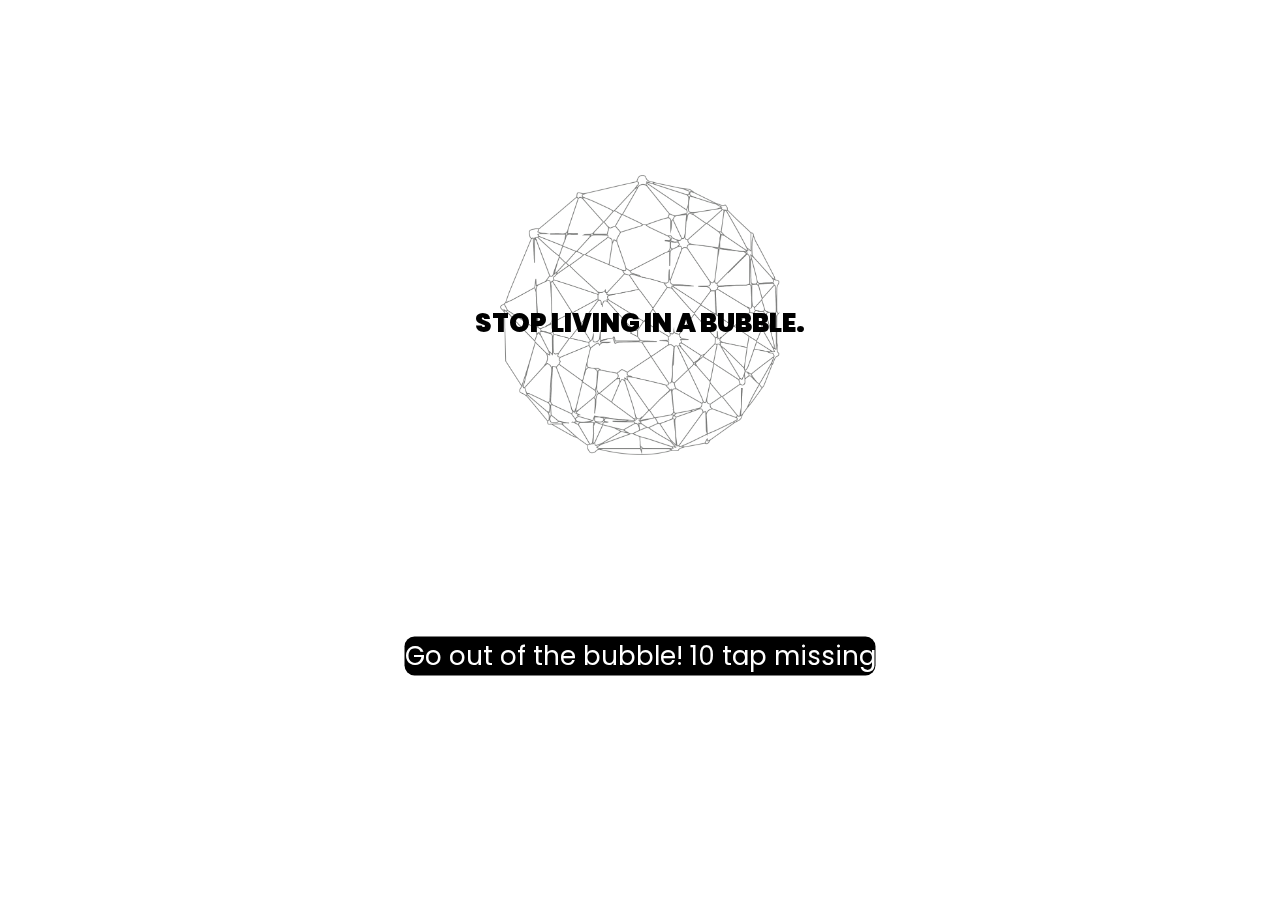
<file: index.html>
<!DOCTYPE html>
<html>
<head>

    <meta charset="utf-8">
    <meta name="viewport" content="width=device-width, initial-scale=1, shrink-to-fit=no">
    <meta name="description" content="">
    <meta name="author" content="">

    <title>Alidays Dendelion</title>

<link href="css/styling.css" rel="stylesheet">
<link href='https://fonts.googleapis.com/css?family=Poppins' rel='stylesheet'>
<link rel="preconnect" href="https://fonts.gstatic.com">
<link href="https://fonts.googleapis.com/css2?family=Poppins:wght@600&display=swap" rel="stylesheet">

</head>
<body>

<img src="assets/sphere1.png" width="280" height="280" id="sphere1">
<img src="assets/sphere2.png" width="350" height="350" id="sphere2">
<img src="assets/dendelion.png" width="350" height="350" id="dendelionfinal">

<div class="contenitoretesto">
<p id="primascritta"> <b> STOP LIVING IN A BUBBLE. </b></p>
</div>

<p id="ultimascritta"> <b> We <br> can <br>do it. Together. </b></p>
<p id="conteggio"></p>


  <script src="scripts/jquery.min.js"></script>
  <script src="scripts/myscript.js"></script>

</body>
</html>
</file>
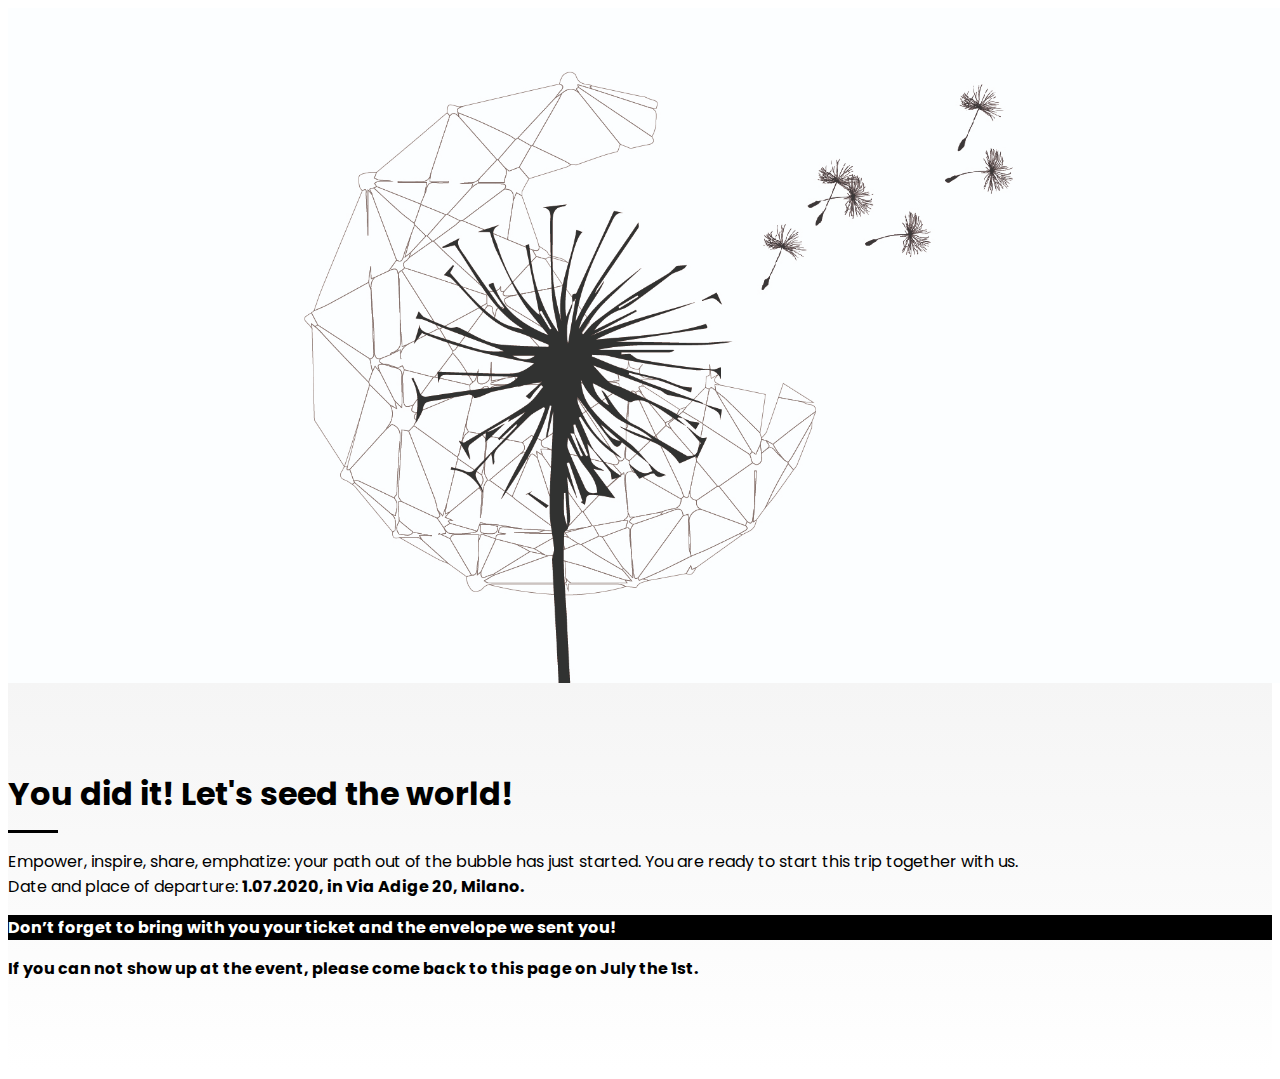
<file: file2.html>
<!DOCTYPE html>
<html lang="en">

<head>
  <meta charset="utf-8">
  <meta content="width=device-width, initial-scale=1.0" name="viewport">

  <title>Alidays Dendelion</title>
  <meta content="" name="descriptison">
  <meta content="" name="keywords">

  <!-- Favicons -->
  <link href="website2/img/favicon.png" rel="icon">
  <link href="website2/img/apple-touch-icon.png" rel="apple-touch-icon">

  <!-- Google Fonts -->
  <link href="https://fonts.googleapis.com/css?family=Open+Sans:300,300i,400,400i,600,600i,700,700i|Poppins:300,300i,400,400i,500,500i,600,600i,700,700i|Playfair+Display:400,400i,500,500i,600,600i,700,700i&subset=cyrillic" rel="stylesheet">



  <!-- Template Main CSS File -->
  <link href="website2/css/style.css" rel="stylesheet">

  <!-- =======================================================
  * Template Name: Lonely - v2.2.0
  * Template URL: https://bootstrapmade.com/free-html-bootstrap-template-lonely/
  * Author: BootstrapMade.com
  * License: https://bootstrapmade.com/license/
  ======================================================== -->
</head>

<body>

  <!-- ======= Hero Section ======= -->
  <section id="hero" class="d-flex flex-column align-items-center justify-content-center">
    <!--   <h1>Spread the seeds!</h1>
    <h2>I don't really know what to write booo asibiasbdfjsdancosdcmpmo</h2>
    <a href="#contact" class="btn-get-started scrollto"><i class="icofont-simple-down"></i></a> -->
  </section><!-- End Hero -->





    <!-- ======= Contact Section ======= -->
    <section id="contact" class="contact section-bg">
      <div class="container">

        <div class="section-title">
          <h2>You did it! Let's seed the world!</h2>
          <p> Empower, inspire, share, emphatize: your path out of the bubble has just started.
            You are ready to start this trip together with us. <br>
            Date and place of departure: <b> 1.07.2020, in Via Adige 20, Milano.  </p>
              <p id="dontforget">    Don’t forget to bring with you your ticket and the envelope we sent you! </p>
          <p>  If you can not show up at the event, please come back to this page on July the 1st. </b></p>

        </div>








  <!-- Template Main JS File -->
  <script src="website2/js/main.js"></script>

</body>

</html>
</file>
<file: css/styling.css>
body {
  -webkit-background-size: cover;
  -moz-background-size: cover;
  background-size: cover;
  -o-background-size: cover;
  background: white;
  color: black;
  overflow-x: hidden;
  overflow-y: hidden;
}

.contenitoretesto{
  width:10px;
}

#primascritta {
  position: absolute;
  left: 50%;
  top: 33%;
  transform: translate(-50%, -50%);
  z-index:10;
  display:show;
  position: fixed;
  font-family: 'Poppins';
  font-size: 26px;
  text-align: center;
   font-weight: 600;

}

#ultimascritta {
  position: absolute;
  left: 50%;
  top: 33%;
  transform: translate(-50%, -50%);
  z-index:10;
  display: none;
  position: fixed;
  font-family: 'Poppins';
  font-size: 66px;
  text-align: center;
   font-weight: 600;

}

.appareultimascritta {
  display:show;
}




#sphere1 {
  position: absolute;
  left: 50%;
  top: 35%;
  transform: translate(-50%, -50%);
  z-index:7;
  display:show;
  position: fixed;
}

#sphere2 {
  position: absolute;
  left: 50%;
  top: 35%;
  transform: translate(-50%, -50%);
  z-index:8;
  display: none;
  position: fixed;
}

#dendelionfinal {
  position: absolute;
  left: 50%;
  top: 35%;
  transform: translate(-50%, -50%);
  z-index:8;
  display: none;
  position: fixed;
}



.riduceopacità1 {
  opacity: 0.85;
}

.riduceopacità2 {
  opacity: 0.7;
}

.riduceopacità3 {
  opacity: 0.5;
}

.riduceopacità4 {
  opacity: 0.3;
}



#conteggio{
  position: absolute;
  left: 50%;
  top: 70%;
  transform: translate(-50%, -50%);
  z-index:7;
  display:show;
  position: fixed;
  font-family: 'Poppins';
  font-size: 26px;
  background-color: black;
  color:white;
  border-radius: 10px;
  text-align: center;
   padding-left: 20px black;
   width:auto;
}
</file>
<file: website2/css/style.css>
/**
* Template Name: Lonely - v2.2.0
* Template URL: https://bootstrapmade.com/free-html-bootstrap-template-lonely/
* Author: BootstrapMade.com
* License: https://bootstrapmade.com/license/
*/

/*--------------------------------------------------------------
# General
--------------------------------------------------------------*/
body {
  font-family: "Poppins", sans-serif;
  color: #black;
}

a {
  color: #d43076;
}

a:hover {
  color: #dd5a92;
  text-decoration: none;
}

h1, h2, h3, h4, h5, h6 {
  font-family: "Poppins";
}

/*--------------------------------------------------------------
# Back to top button
--------------------------------------------------------------*/
#dontforget {
  background-color: black;
  color:white;
}
.back-to-top {
  position: fixed;
  display: none;
  width: 40px;
  height: 40px;
  border-radius: 50px;
  right: 15px;
  bottom: 15px;
  background: #d43076;
  color: #fff;
  transition: display 0.5s ease-in-out;
  z-index: 99999;
}

.back-to-top i {
  font-size: 24px;
  position: absolute;
  top: 7px;
  left: 8px;
}

.back-to-top:hover {
  color: #fff;
  background: #db528c;
  transition: background 0.2s ease-in-out;
}

/*--------------------------------------------------------------
# Header
--------------------------------------------------------------*/
#header {
  transition: all 0.5s;
  z-index: 997;
  transition: all 0.5s;
  padding: 10px 0;
  background: #fff;
  box-shadow: 0px 0px 20px 0px rgba(0, 0, 0, 0.12);
}

#header .logo h1 {
  font-size: 26px;
  margin: 0;
  padding: 6px 0;
  line-height: 1;
  font-weight: 500;
  letter-spacing: 3px;
  text-transform: uppercase;
}

#header .logo h1 a, #header .logo h1 a:hover {
  color: #2c4964;
  text-decoration: none;
}

#header .logo img {
  padding: 0;
  margin: 0;
  max-height: 40px;
}

/*--------------------------------------------------------------
# Navigation Menu
--------------------------------------------------------------*/
/* Desktop Navigation */
.nav-menu, .nav-menu * {
  margin: 0;
  padding: 0;
  list-style: none;
}

.nav-menu > ul > li {
  position: relative;
  white-space: nowrap;
  float: left;
}

.nav-menu a {
  display: block;
  position: relative;
  color: #2c4964;
  padding: 15px;
  transition: 0.3s;
  font-size: 14px;
  font-weight: normal;
  font-family: "Open Sans", sans-serif;
}

.nav-menu a:hover, .nav-menu .active > a, .nav-menu li:hover > a {
  color: #d43076;
  text-decoration: none;
}

.nav-menu .drop-down ul {
  display: block;
  position: absolute;
  left: 0;
  top: 100%;
  z-index: 99;
  opacity: 0;
  visibility: hidden;
  padding: 10px 0;
  background: #fff;
  box-shadow: 0px 0px 30px rgba(127, 137, 161, 0.25);
  transition: ease all 0.3s;
}

.nav-menu .drop-down:hover > ul {
  opacity: 1;
  visibility: visible;
}

.nav-menu .drop-down li {
  min-width: 180px;
  position: relative;
}

.nav-menu .drop-down ul a {
  padding: 10px 20px;
  font-size: 14px;
  font-weight: 500;
  text-transform: none;
  color: #2c4964;
}

.nav-menu .drop-down ul a:hover, .nav-menu .drop-down ul .active > a, .nav-menu .drop-down ul li:hover > a {
  color: #d43076;
}

.nav-menu .drop-down > a:after {
  content: "\ea99";
  font-family: IcoFont;
  padding-left: 5px;
}

.nav-menu .drop-down .drop-down ul {
  top: 0;
  left: calc(100% - 30px);
}

.nav-menu .drop-down .drop-down:hover > ul {
  opacity: 1;
  top: 0;
  left: 100%;
}

.nav-menu .drop-down .drop-down > a {
  padding-right: 35px;
}

.nav-menu .drop-down .drop-down > a:after {
  content: "\eaa0";
  font-family: IcoFont;
  position: absolute;
  right: 15px;
}

@media (max-width: 1366px) {
  .nav-menu .drop-down .drop-down ul {
    left: -90%;
  }
  .nav-menu .drop-down .drop-down:hover > ul {
    left: -100%;
  }
  .nav-menu .drop-down .drop-down > a:after {
    content: "\ea9d";
  }
}

/* Mobile Navigation */
.mobile-nav-toggle {
  position: fixed;
  right: 15px;
  top: 15px;
  z-index: 9998;
  border: 0;
  background: none;
  font-size: 24px;
  transition: all 0.4s;
  outline: none !important;
  line-height: 1;
  cursor: pointer;
  text-align: right;
}

.mobile-nav-toggle i {
  color: #d43076;
}

.mobile-nav {
  position: fixed;
  top: 55px;
  right: 15px;
  bottom: 15px;
  left: 15px;
  z-index: 9999;
  overflow-y: auto;
  background: #fff;
  transition: ease-in-out 0.2s;
  opacity: 0;
  visibility: hidden;
  border-radius: 10px;
  padding: 10px 0;
}

.mobile-nav * {
  margin: 0;
  padding: 0;
  list-style: none;
}

.mobile-nav a {
  display: block;
  position: relative;
  color: #2c4964;
  padding: 10px 20px;
  font-weight: 500;
  outline: none;
}

.mobile-nav a:hover, .mobile-nav .active > a, .mobile-nav li:hover > a {
  color: #d43076;
  text-decoration: none;
}

.mobile-nav .drop-down > a:after {
  content: "\ea99";
  font-family: IcoFont;
  padding-left: 10px;
  position: absolute;
  right: 15px;
}

.mobile-nav .active.drop-down > a:after {
  content: "\eaa1";
}

.mobile-nav .drop-down > a {
  padding-right: 35px;
}

.mobile-nav .drop-down ul {
  display: none;
  overflow: hidden;
}

.mobile-nav .drop-down li {
  padding-left: 20px;
}

.mobile-nav-overly {
  width: 100%;
  height: 100%;
  z-index: 9997;
  top: 0;
  left: 0;
  position: fixed;
  background: rgba(28, 47, 65, 0.6);
  overflow: hidden;
  display: none;
  transition: ease-in-out 0.2s;
}

.mobile-nav-active {
  overflow: hidden;
}

.mobile-nav-active .mobile-nav {
  opacity: 1;
  visibility: visible;
}

.mobile-nav-active .mobile-nav-toggle i {
  color: #fff;
}

/*--------------------------------------------------------------
# Hero Section
--------------------------------------------------------------*/
#hero {
  width: 100%;
  height: 75vh;
  background: url("../img/hero-bg.jpg") top center;
  background-size: cover;

  padding: 0 15px;
}

#hero h1 {
  margin: 0 0 30px 0;
  font-size: 48px;
  font-weight: 700;
  line-height: 56px;
  color: black;
}

#hero h2 {
  color: black;
  margin-bottom: 10px;
  font-size: 24px;
  font-weight: 300;
  font-family: "Poppins",
}

#hero .btn-get-started {
  font-size: 64px;
  transition: 0.5s;
  color: black;
  height: 60px;
}

#hero .btn-get-started:hover {
  padding-top: 10px;
  color: black;
}

@media (min-width: 1024px) {
  #hero {
    background-attachment: fixed;
  }
}

@media (max-width: 768px) {
  #hero h1 {
    font-size: 38px;
    line-height: 36px;
  }
  #hero h2 {
    font-size: 18px;
    line-height: 24px;
    margin-bottom: 30px;
  }
}

/*--------------------------------------------------------------
# Sections General
--------------------------------------------------------------*/
section {
  padding: 60px 0;
}

.section-bg {
  background: linear-gradient(180deg, #f5f5f5 0%, #fff 100%);
}

.section-title {
  padding-bottom: 30px;
}

.section-title h2 {
  font-size: 32px;
  font-weight: bold;
  margin-bottom: 15px;
  padding-bottom: 15px;
  position: relative;
  color: black;
}

.section-title h2::after {
  content: '';
  position: absolute;
  display: block;
  width: 50px;
  height: 3px;
  background: black;
  bottom: 0;
  left: 0;
}

.section-title p {
  margin-bottom: 0;
}

/*--------------------------------------------------------------
# Breadcrumbs
--------------------------------------------------------------*/
.breadcrumbs {
  padding: 15px 0;
  background-color: #fcf2f7;
  min-height: 40px;
}

.breadcrumbs h2 {
  font-size: 24px;
  font-weight: 300;
}

.breadcrumbs ol {
  display: flex;
  flex-wrap: wrap;
  list-style: none;
  padding: 0;
  margin: 0;
  font-size: 14px;
}

.breadcrumbs ol li + li {
  padding-left: 10px;
}

.breadcrumbs ol li + li::before {
  display: inline-block;
  padding-right: 10px;
  color: #6c757d;
  content: "/";
}

@media (max-width: 768px) {
  .breadcrumbs .d-flex {
    display: block !important;
  }
  .breadcrumbs ol {
    display: block;
  }
  .breadcrumbs ol li {
    display: inline-block;
  }
}

/*--------------------------------------------------------------
# About
--------------------------------------------------------------*/
.about .content {
  padding: 30px 0;
}

.about .content h3 {
  font-weight: 500;
  font-size: 34px;
  color: #2c4964;
}

.about .content p {
  margin-bottom: 0;
}

.about .content .count-box {
  padding: 20px 0;
  width: 100%;
}

.about .content .count-box i {
  display: block;
  font-size: 36px;
  color: #eeafca;
  float: left;
}

.about .content .count-box span {
  font-size: 36px;
  line-height: 20px;
  display: block;
  font-weight: 700;
  color: #2c4964;
  margin-left: 50px;
  font-family: "Playfair Display", serif;
}

.about .content .count-box p {
  padding: 15px 0 0 0;
  margin: 0 0 0 50px;
  font-family: "Playfair Display", serif;
  font-size: 14px;
  color: #437099;
}

.about .content .count-box a {
  font-weight: 600;
  display: block;
  margin-top: 20px;
  color: #437099;
  font-size: 15px;
  font-family: "Poppins", sans-serif;
  transition: ease-in-out 0.3s;
}

.about .content .count-box a:hover {
  color: #6b96be;
}

.about .image {
  background: url("../img/me.jpg") center center no-repeat;
  background-size: cover;
  min-height: 400px;
}

@media (max-width: 991px) {
  .about .image {
    text-align: center;
  }
  .about .image img {
    max-width: 80%;
  }
}

@media (max-width: 667px) {
  .about .image img {
    max-width: 100%;
  }
}

/*--------------------------------------------------------------
# Skills
--------------------------------------------------------------*/
.skills .progress {
  height: 50px;
  display: block;
  background: none;
}

.skills .progress .skill {
  padding: 10px 0;
  margin: 0 0 6px 0;
  text-transform: uppercase;
  display: block;
  font-weight: 600;
  font-family: "Poppins", sans-serif;
  color: #2c4964;
}

.skills .progress .skill .val {
  float: right;
  font-style: normal;
}

.skills .progress-bar-wrap {
  background: #fbeaf1;
}

.skills .progress-bar {
  width: 1px;
  height: 10px;
  transition: .9s;
  background-color: #dd5a92;
}

/*--------------------------------------------------------------
# Resume
--------------------------------------------------------------*/
.resume .resume-title {
  font-size: 26px;
  font-weight: 500;
  margin-top: 20px;
  margin-bottom: 20px;
  color: #4b7dab;
  font-family: "Poppins", sans-serif;
}

.resume .resume-item {
  padding: 0 0 20px 20px;
  margin-top: -2px;
  border-left: 2px solid #d43076;
  position: relative;
}

.resume .resume-item h4 {
  line-height: 18px;
  font-size: 18px;
  font-weight: 600;
  color: #2c4964;
  margin-bottom: 10px;
}

.resume .resume-item h5 {
  font-size: 16px;
  background: #e4ebf3;
  padding: 5px 15px;
  display: inline-block;
  font-weight: 400;
  margin-bottom: 10px;
  font-family: "Poppins", sans-serif;
}

.resume .resume-item ul {
  padding-left: 20px;
}

.resume .resume-item ul li {
  padding-bottom: 10px;
}

.resume .resume-item:last-child {
  padding-bottom: 0;
}

.resume .resume-item::before {
  content: "";
  position: absolute;
  width: 16px;
  height: 16px;
  border-radius: 50px;
  left: -9px;
  top: 0;
  background: #fff;
  border: 2px solid #d43076;
}

/*--------------------------------------------------------------
# Services
--------------------------------------------------------------*/
.services .icon-box {
  padding: 20px 15px;
  position: relative;
  overflow: hidden;
  background: #fff;
  box-shadow: 0 0 29px 0 rgba(68, 88, 144, 0.2);
  transition: all 0.3s ease-in-out;
  border-radius: 8px;
  text-align: center;
  z-index: 1;
}

.services .icon-box::before {
  content: '';
  position: absolute;
  top: 0;
  left: 0;
  right: 0;
  height: 0;
  transition: ease-in-out 0.3s;
  z-index: -1;
}

.services .icon-box:hover::before {
  background: #d43076;
  height: 100%;
  border-radius: 0px;
}

.services .icon {
  margin: 0 auto 30px auto;
  padding-top: 10px;
  display: inline-block;
  text-align: center;
  border-radius: 50%;
  width: 60px;
  height: 60px;
  background: #d43076;
  transition: all 0.3s ease-in-out;
}

.services .icon i {
  font-size: 36px;
  line-height: 1;
  color: #fff;
}

.services .title {
  font-weight: 700;
  margin-bottom: 15px;
  font-size: 18px;
}

.services .title a {
  color: #111;
}

.services .description {
  font-size: 15px;
  line-height: 24px;
  margin-bottom: 0;
}

.services .icon-box:hover .title a, .services .icon-box:hover .description {
  color: #fff;
}

.services .icon-box:hover .icon {
  background: #fff;
}

.services .icon-box:hover .icon i {
  color: #d43076;
}

@media (max-width: 768px) {
  .services .icon-box::before {
    bottom: 60%;
  }
}

/*--------------------------------------------------------------
# Portfolio
--------------------------------------------------------------*/
.portfolio .portfolio-item {
  margin-bottom: 30px;
}

.portfolio #portfolio-flters {
  padding: 0;
  margin: 0 auto 35px auto;
  list-style: none;
  text-align: center;
  background: #fff;
  border-radius: 50px;
  padding: 2px 15px;
  box-shadow: 0px 2px 15px rgba(0, 0, 0, 0.08);
}

.portfolio #portfolio-flters li {
  cursor: pointer;
  display: inline-block;
  padding: 10px 15px 8px 15px;
  font-size: 14px;
  font-weight: 600;
  line-height: 1;
  text-transform: uppercase;
  color: #5a656e;
  margin-bottom: 5px;
  transition: all 0.3s ease-in-out;
}

.portfolio #portfolio-flters li:hover, .portfolio #portfolio-flters li.filter-active {
  color: #d43076;
}

.portfolio #portfolio-flters li:last-child {
  margin-right: 0;
}

.portfolio .portfolio-wrap {
  transition: 0.3s;
  position: relative;
  overflow: hidden;
  z-index: 1;
}

.portfolio .portfolio-wrap::before {
  content: "";
  background: rgba(44, 73, 100, 0.6);
  position: absolute;
  left: 30px;
  right: 30px;
  top: 30px;
  bottom: 30px;
  transition: all ease-in-out 0.3s;
  z-index: 2;
  opacity: 0;
}

.portfolio .portfolio-wrap .portfolio-info {
  opacity: 0;
  position: absolute;
  top: 10%;
  left: 0;
  right: 0;
  text-align: center;
  z-index: 3;
  transition: all ease-in-out 0.3s;
}

.portfolio .portfolio-wrap .portfolio-info h4 {
  font-size: 20px;
  color: #fff;
  font-weight: 600;
}

.portfolio .portfolio-wrap .portfolio-info p {
  color: #ffffff;
  font-size: 14px;
  text-transform: uppercase;
}

.portfolio .portfolio-wrap .portfolio-links {
  opacity: 0;
  left: 0;
  right: 0;
  bottom: 10%;
  text-align: center;
  z-index: 3;
  position: absolute;
  transition: all ease-in-out 0.3s;
}

.portfolio .portfolio-wrap .portfolio-links a {
  color: #fff;
  margin: 0 2px;
  font-size: 28px;
  display: inline-block;
  transition: 0.3s;
}

.portfolio .portfolio-wrap .portfolio-links a:hover {
  color: #e684ae;
}

.portfolio .portfolio-wrap:hover::before {
  top: 0;
  left: 0;
  right: 0;
  bottom: 0;
  opacity: 1;
}

.portfolio .portfolio-wrap:hover .portfolio-info {
  opacity: 1;
  top: calc(50% - 48px);
}

.portfolio .portfolio-wrap:hover .portfolio-links {
  opacity: 1;
  bottom: calc(50% - 50px);
}

/*--------------------------------------------------------------
# Portfolio Details
--------------------------------------------------------------*/
.portfolio-details {
  padding-top: 30px;
}

.portfolio-details .portfolio-details-container {
  position: relative;
}

.portfolio-details .portfolio-details-carousel {
  position: relative;
  z-index: 1;
}

.portfolio-details .portfolio-details-carousel .owl-nav, .portfolio-details .portfolio-details-carousel .owl-dots {
  margin-top: 5px;
  text-align: left;
}

.portfolio-details .portfolio-details-carousel .owl-dot {
  display: inline-block;
  margin: 0 10px 0 0;
  width: 12px;
  height: 12px;
  border-radius: 50%;
  background-color: #ddd !important;
}

.portfolio-details .portfolio-details-carousel .owl-dot.active {
  background-color: #d43076 !important;
}

.portfolio-details .portfolio-info {
  padding: 30px;
  position: absolute;
  right: 0;
  bottom: -70px;
  background: #fff;
  box-shadow: 0px 2px 15px rgba(0, 0, 0, 0.1);
  z-index: 2;
}

.portfolio-details .portfolio-info h3 {
  font-size: 22px;
  font-weight: 700;
  margin-bottom: 20px;
  padding-bottom: 20px;
  border-bottom: 1px solid #eee;
}

.portfolio-details .portfolio-info ul {
  list-style: none;
  padding: 0;
  font-size: 15px;
}

.portfolio-details .portfolio-info ul li + li {
  margin-top: 10px;
}

.portfolio-details .portfolio-description {
  padding-top: 50px;
}

.portfolio-details .portfolio-description h2 {
  width: 50%;
  font-size: 26px;
  font-weight: 700;
  margin-bottom: 20px;
}

.portfolio-details .portfolio-description p {
  padding: 0 0 0 0;
}

@media (max-width: 768px) {
  .portfolio-details .portfolio-description h2 {
    width: 100%;
  }
  .portfolio-details .portfolio-info {
    position: static;
    margin-top: 30px;
  }
}

/*--------------------------------------------------------------
# Testimonials
--------------------------------------------------------------*/
.testimonials .testimonial-item {
  box-sizing: content-box;
  min-height: 320px;
}

.testimonials .testimonial-item .testimonial-img {
  width: 90px;
  border-radius: 50%;
  margin: -40px 0 0 40px;
  position: relative;
  z-index: 2;
  border: 6px solid #fff;
  box-shadow: 0px 5px 15px rgba(0, 0, 0, 0.1);
}

.testimonials .testimonial-item h3 {
  font-size: 18px;
  font-weight: bold;
  margin: 10px 0 5px 45px;
  color: #2c4964;
}

.testimonials .testimonial-item h4 {
  font-size: 14px;
  color: #6b96be;
  margin: 0 0 0 45px;
}

.testimonials .testimonial-item .quote-icon-left, .testimonials .testimonial-item .quote-icon-right {
  color: #f7d9e6;
  font-size: 26px;
}

.testimonials .testimonial-item .quote-icon-left {
  display: inline-block;
  left: -5px;
  position: relative;
}

.testimonials .testimonial-item .quote-icon-right {
  display: inline-block;
  right: -5px;
  position: relative;
  top: 10px;
}

.testimonials .testimonial-item p {
  font-style: italic;
  margin: 0 15px 0 15px;
  padding: 20px 20px 60px 20px;
  background: #fff;
  position: relative;
  border-radius: 6px;
  position: relative;
  z-index: 1;
  box-shadow: 0px 2px 15px rgba(0, 0, 0, 0.1);
}

.testimonials .owl-nav, .testimonials .owl-dots {
  margin-top: 5px;
  text-align: center;
}

.testimonials .owl-dot {
  display: inline-block;
  margin: 0 5px;
  width: 12px;
  height: 12px;
  border-radius: 50%;
  background-color: #ddd !important;
}

.testimonials .owl-dot.active {
  background-color: #d43076 !important;
}

@media (max-width: 767px) {
  .testimonials {
    margin: 30px 10px;
  }
}

/*--------------------------------------------------------------
# Contact
--------------------------------------------------------------*/
.contact .contact-about h3 {
  font-size: 36px;
  margin: 0 0 10px 0;
  padding: 0;
  line-height: 1;
  font-weight: 300;
  letter-spacing: 3px;
  text-transform: uppercase;
  color: #d43076;
}

.contact .contact-about p {
  font-size: 14px;
  line-height: 24px;
  font-family: "Playfair Display", serif;
  color: #3c6387;
}

.contact .social-links {
  padding-bottom: 20px;
}

.contact .social-links a {
  font-size: 18px;
  display: inline-block;
  background: #fff;
  color: #d43076;
  line-height: 1;
  padding: 8px 0;
  margin-right: 4px;
  border-radius: 50%;
  text-align: center;
  width: 36px;
  height: 36px;
  transition: 0.3s;
  border: 1px solid #d43076;
}

.contact .social-links a:hover {
  background: #d43076;
  color: #fff;
}

.contact .info {
  color: #5a656e;
}

.contact .info i {
  font-size: 32px;
  color: #d43076;
  float: left;
  line-height: 1;
}

.contact .info p {
  padding: 0 0 10px 42px;
  line-height: 28px;
  font-size: 14px;
}

.contact .php-email-form .validate {
  display: none;
  color: red;
  margin: 0 0 15px 0;
  font-weight: 400;
  font-size: 13px;
}

.contact .php-email-form .error-message {
  display: none;
  color: #fff;
  background: #ed3c0d;
  text-align: left;
  padding: 15px;
  font-weight: 600;
}

.contact .php-email-form .error-message br + br {
  margin-top: 25px;
}

.contact .php-email-form .sent-message {
  display: none;
  color: #fff;
  background: #18d26e;
  text-align: center;
  padding: 15px;
  font-weight: 600;
}

.contact .php-email-form .loading {
  display: none;
  background: #fff;
  text-align: center;
  padding: 15px;
}

.contact .php-email-form .loading:before {
  content: "";
  display: inline-block;
  border-radius: 50%;
  width: 24px;
  height: 24px;
  margin: 0 10px -6px 0;
  border: 3px solid #18d26e;
  border-top-color: #eee;
  -webkit-animation: animate-loading 1s linear infinite;
  animation: animate-loading 1s linear infinite;
}

.contact .php-email-form input, .contact .php-email-form textarea {
  border-radius: 0;
  box-shadow: none;
  font-size: 14px;
}

.contact .php-email-form input:focus, .contact .php-email-form textarea:focus {
  border-color: #d43076;
}

.contact .php-email-form button[type="submit"] {
  background: #d43076;
  border: 0;
  padding: 10px 24px;
  color: #fff;
  transition: 0.4s;
  border-radius: 50px;
}

.contact .php-email-form button[type="submit"]:hover {
  background: #dd5a92;
}

@-webkit-keyframes animate-loading {
  0% {
    transform: rotate(0deg);
  }
  100% {
    transform: rotate(360deg);
  }
}

@keyframes animate-loading {
  0% {
    transform: rotate(0deg);
  }
  100% {
    transform: rotate(360deg);
  }
}

/*--------------------------------------------------------------
# Footer
--------------------------------------------------------------*/
#footer {
  background: #fff;
  padding: 24px 0;
  font-size: 14px;
  box-shadow: 0px 0 20px 0 rgba(0, 0, 0, 0.12);
}

#footer .copyright {
  text-align: center;
}

#footer .credits {
  padding-top: 8px;
  text-align: center;
  font-size: 13px;
}
</file>
